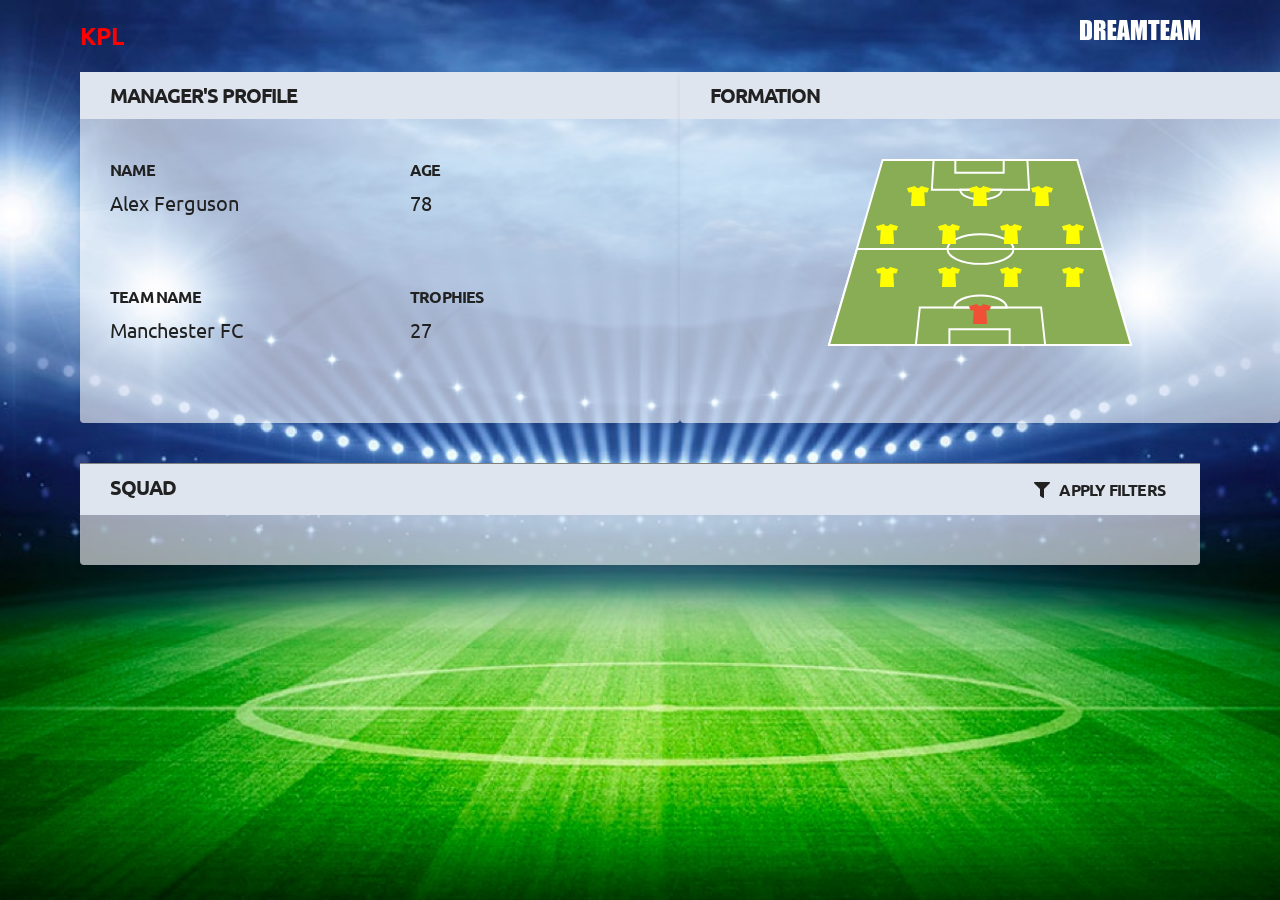
<file: src/index.html>
<!DOCTYPE html>
<html lang="en">

<head>
    <meta charset="UTF-8">
    <meta name="viewport" content="width=device-width, initial-scale=1.0">
    <meta http-equiv="X-UA-Compatible" content="ie=edge">
    <script type="text/javascript" src="data.js"></script>
    <script type="text/javascript" src="app.js"></script>
    <link rel="stylesheet" href="style.css">
    <title>Kalvium Premier League</title>
    <link rel="stylesheet" href="https://cdnjs.cloudflare.com/ajax/libs/font-awesome/5.11.2/css/all.min.css">
</head>

<body>

    <nav class="nav-bar">
        <h1 style="color:red ;">KPL</h1>
        <img src="assets/dreamteam.svg" class="DREAMTEAM">
    </nav>
    <section class="manager-details">
        <div class="Rectangle">
            <p class="title">MANAGER'S PROFILE </p>
            <div class="grid-container">
                <div>
                    <p class="subtitle">NAME</p>
                    <p class="insidetext">MANAGER NAME</p>
                </div>
                <div>
                    <p class="subtitle">AGE</p>
                    <p class="insidetext">AGE</p>
                </div>
                <div>
                    <p class="subtitle">TEAM NAME</p>
                    <p class="insidetext">TEAM NAME</p>
                </div>
                <div>
                    <p class="subtitle">TROPHIES</p>
                    <p class="insidetext">NUMBER OF TROPHIES</p>
                </div>
            </div>
        </div>
        <div class="Rectangle">
            <p class="title">FORMATION</p>
            <div class="formation-container">
                <img src="assets/group-5.svg" class="playground">
                <img src="./assets/goalkeeper.svg" alt="player" class="goalkeeper">
                <div class="player-container defence">
                </div>
                <div class="player-container midfield">
                </div>
                <div class="player-container forward">
                </div>
            </div>
        </div>
    </section>

    <section class="Rectangle squad">
        <div class="title-container" id="type-of-filter">
            <p class="title">SQUAD</p>
            <div class="filter-container">
                <p class="subtitle"><i class="fas fa-filter"></i><span> APPLY
                        FILTERS</span>
                </p>
            </div>
        </div>
        <div class="title-container" id="filter-type">
            <div class="dropdown">
                <p class="subtitle non-bold">Debut Year <span id="debutflag"></span> <img src="./assets/down-arrow.svg"
                        alt="down">
                    <div class="dropdown-list" id="dropdown-debut">
                    </div>
                </p>
            </div>

            <div class="dropdown">
                <p class="subtitle non-bold">Position <span id="positionflag"></span> <img src="./assets/down-arrow.svg"
                        alt="down">
                    <div class="dropdown-list" id="dropdown-position">
                    </div>
                </p>
            </div>

            <div class="dropdown">
                <p class="subtitle non-bold">Team <span id="teamflag"></span><img src="./assets/down-arrow.svg"
                        alt="down"></p>
                <div class="dropdown-list" id="dropdown-team">
                </div>
            </div>

            <p class="subtitle non-bold team-selected">Younger than <input type="text" class="inputText" id="age">
            </p>

            <p class="subtitle non-bold team-selected">No. of Awards <input type="text" class="inputText"
                    id="awardCountTotal"></p>

            <div class="goButton team-selected" id="goButton">Go</div>

            <div class="dropdown">
                <p class="subtitle non-bold">Award <span id="awardflag"></span> <img src="./assets/down-arrow.svg"
                        alt="down">
                    <div class="dropdown-list" id="dropdown-award">
                    </div>
                </p>
            </div>

            <div class="dropdown">
                <p class="subtitle non-bold award-selected">Country <img src="./assets/down-arrow.svg" alt="down"></p>
                <div class="dropdown-list" id="dropdown-country">
                </div>
            </div>

            <p class="subtitle non-bold award-selected">No. of Awards <input type="text" class="inputText"
                    id="awardCount"></p>

        </div>
        <div id="player-container">

        </div>
    </section>
    <script type="text/javascript" src="link.js"></script>
</body>

</html>
</file>
<file: src/style.css>
@import url('https://fonts.googleapis.com/css?family=Ubuntu:300,300i,400,400i,500,500i,700,700i&display=swap');

* {
    padding: 0;
    margin: 0;
}

html {
    background: url(assets/bitmap.jpg) no-repeat center center fixed;
    -webkit-background-size: cover;
    -moz-background-size: cover;
    -o-background-size: cover;
    background-size: cover;
}

body {
    font-family: 'Ubuntu', sans-serif;
}

.nav-bar,
.manager-details {
    display: flex;
    justify-content: space-between;
    margin: 20px 80px;
}

.logo {
    width: 142px;
    height: 60px;
    object-fit: contain;
    background-color: transparent;
}

.DREAMTEAM {
    background-color: transparent;
    width: 120px;
    height: 20px;
    object-fit: contain;
}

.Rectangle {
    min-width: 600px;
    height: auto;
    border-radius: 4px;
    box-shadow: 0 3px 6px 0 rgba(0, 0, 0, 0.08);
    background-color: rgba(255, 255, 255, 0.6);
    padding-bottom: 50px;
    display: flex;
    flex-direction: column;
}

.squad {
    margin: 40px 80px;
}

.title {
    font-size: 20px;
    font-weight: 800;
    letter-spacing: -1px;
    color: #212121;
    background-color: #DFE5EF;
    padding: 10px 30px;
}

.title-container {
    display: flex;
    justify-content: space-between;
    background: #DFE5EF;
    border-top: 1px solid grey;
}

.squad .subtitle:hover {
    cursor: pointer;
}

.subtitle.filtertype-active {
    border-radius: 15.5px;
    background-color: #212121;
    color: white;
    fill: white;
}

.subtitle.non-bold {
    font-weight: normal;
}

#filter-type,
#sort-type {
    display: none;
}

.filter-container {
    display: flex;
    justify-content: space-between;
    align-items: center;
}

.subtitle {
    font-size: 16px;
    font-weight: 800;
    letter-spacing: -0.8px;
    color: #212121;
    padding: 10px 30px;
    text-align: center;
    display: flex;
    align-items: center;
    /* margin: 5px; */
}

.title-container .subtitle {
    margin: 5px;
}

.subtitle span {
    padding-left: 10px;
}

.subtitle img {
    padding-left: 10px
}

.insidetext {
    font-size: 20px;
    color: #212121;
    padding: 0px 30px;
}

.grid-container {
    display: grid;
    grid-template-columns: 50% 50%;
    grid-template-rows: 50% 50%;
}

.grid-container div {
    padding: 30px 0;
}

.playground {
    width: 306px;
    height: 187px;
    object-fit: contain;
}

.formation-container {
    position: relative;
    display: flex;
    justify-content: center;
    align-items: center;
    margin-top: 40px;
}

.goalkeeper {
    position: absolute;
    top: 83%;
    left: 50%;
    transform: translate(-50%, -50%);
}

.player-container {
    display: flex;
    justify-content: space-around;
    position: absolute;
    left: 50%;
    transform: translate(-50%, -50%);
}

.defence {
    top: 63%;
}

.midfield {
    top: 40%;
}

.forward {
    top: 20%;
}

.defenders {
    padding: 20px;
}

.midfielders {
    padding: 15px;
}

.forwards {
    padding: 10px;
}

.footballer-card {
    display: flex;
    width: 90%;
    border-radius: 4px;
    background-color: #ffffff;
    margin: 40px auto 0 auto;

}

.smalltext {
    font-size: 14px;
    color: #212121;
}

.player-photo {
    width: 130px;
    height: 130px;
    margin: 20px;
}

.major-details,
.minor-details {
    display: flex;
    flex-direction: column;
    justify-content: space-around;
}

.minor-details {
    flex: 1;
}

.half,
.second-half,
.minor-second-half {
    display: flex;
    justify-content: center;
    flex-direction: column;
    flex: 1;
    padding-left: 50px;
}

.second-half,
.minor-second-half {
    background-color: rgba(0, 0, 0, 0.03);
}


.minor-half {
    display: flex;
    justify-content: space-around;
    align-items: center;
    flex: 1;
}

.minor-title {
    font-size: 16px;
    font-weight: 800;
    letter-spacing: -0.8px;
    color: #212121;
    text-align: center;
    display: flex;
    align-items: center;
}

.minor-text {

    font-size: 14px;
    color: #212121;
}

.half span {

    font-size: 20px;
    font-weight: 800;
    color: #212121;
}

.inputText {
    margin-left: 5px;
    height: 20px;
    width: 20px;
    text-align: center;
}

.dropdown-list {
    display: none;
    z-index: 2;
    min-width: 120px;
    text-align: center;
    line-height: 1.5em;
    box-shadow: 0 3px 6px 0 rgba(0, 0, 0, 0.08);
    background-color: #ffffff;
    position: absolute;
    border-radius: 5px;
}

.dropdown:hover .dropdown-list {
    display: block;
}

.dropdown-list p:hover {
    background-color: lightgrey;
    cursor: pointer;
}

.award-selected,
.team-selected {
    display: none;
}

.goButton {
    font-size: 16px;
    font-weight: 800;
    letter-spacing: -0.8px;
    color: #212121;
    background: black;
    color: white;
    border-radius: 10%;
    text-align: center;
    margin: 14px;
    padding: 4px;
    cursor: pointer;
}
</file>
